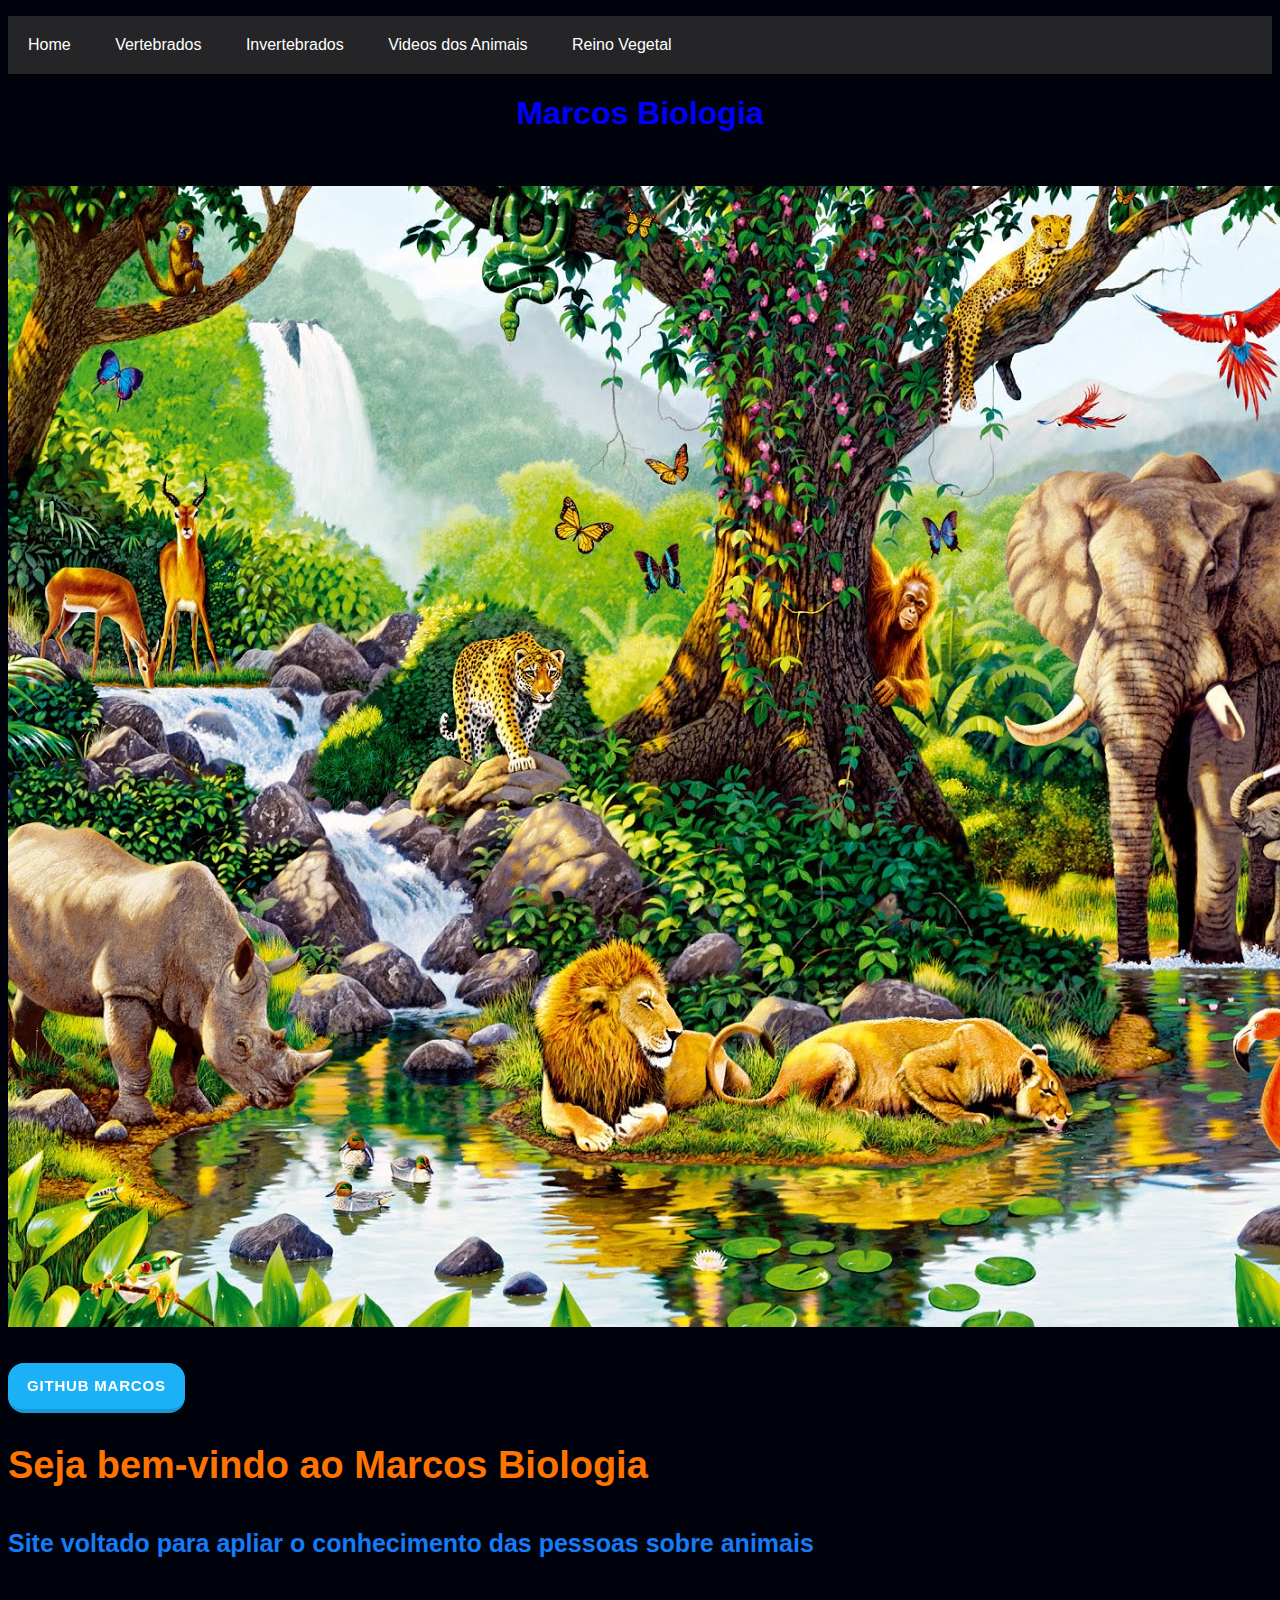
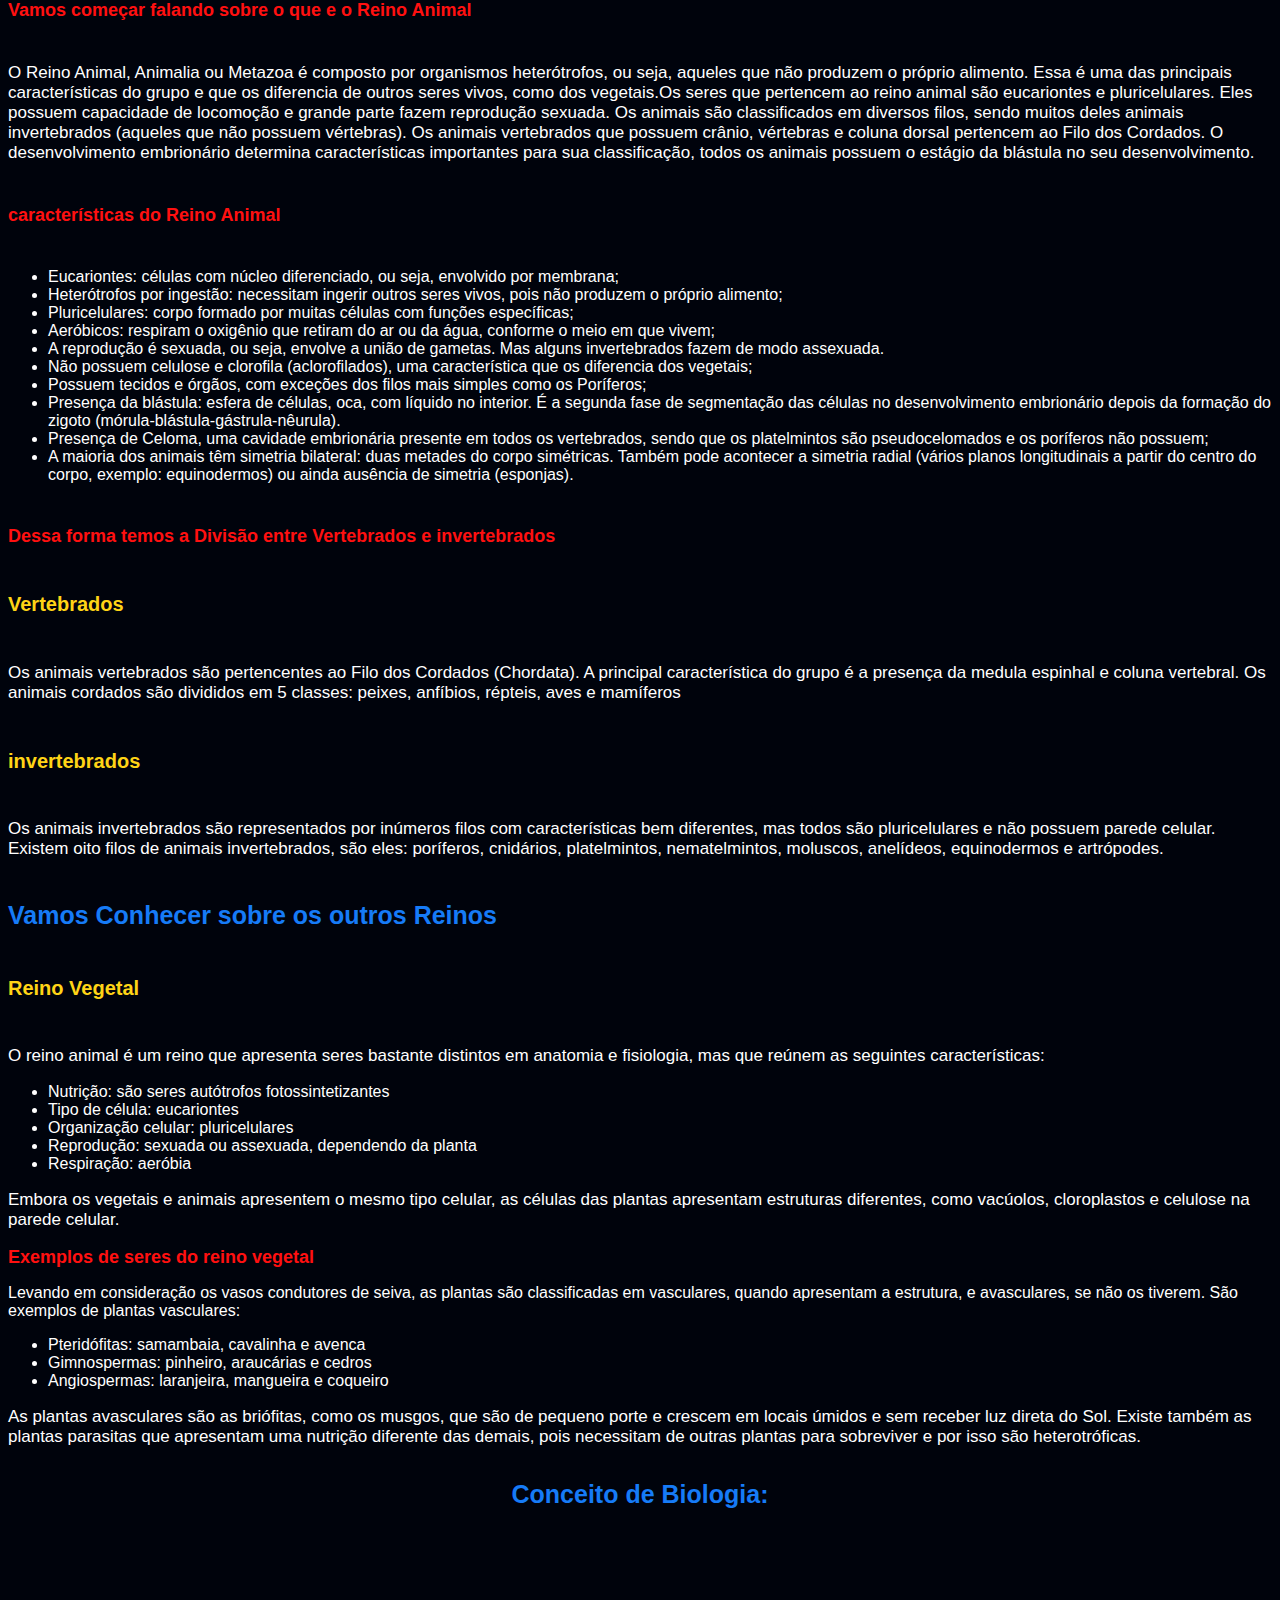
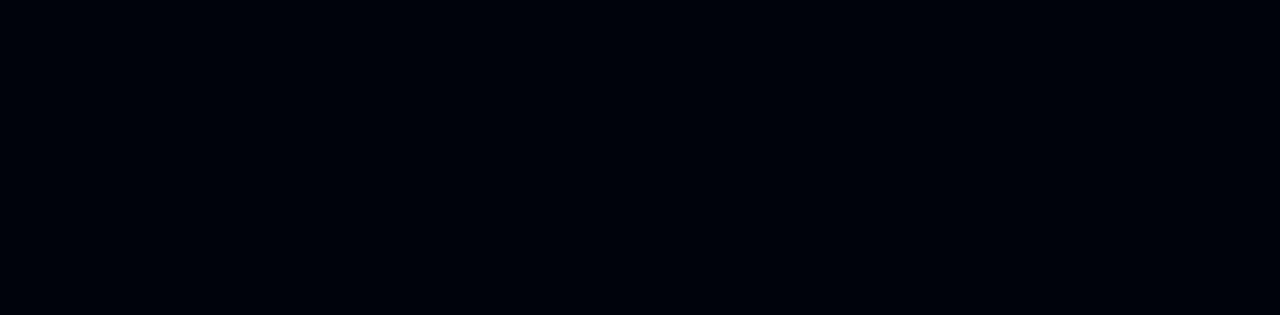
<file: Index.html>
<!DOCTYPE html>
<html lang="en">
<head>
    <meta charset="UTF-8">
    <meta http-equiv="X-UA-Compatible" content="IE=edge">
    <meta name="viewport" content="width=device-width, initial-scale=1.0">
    <title>Marcos Biologia</title>
    <link rel="stylesheet" href="styles.css">
    <link rel="preconnect" href="https://fonts.googleapis.com">
    <link rel="preconnect" href="https://fonts.gstatic.com" crossorigin>
    <link href="https://fonts.googleapis.com/css2?family=Inter:wght@400;700&display=swap" rel="stylesheet">
    <link rel="preconnect" href="https://fonts.googleapis.com">
    <link rel="preconnect" href="https://fonts.gstatic.com" crossorigin>
    <link href="https://fonts.googleapis.com/css2?family=Anton&family=Bebas+Neue&family=Bruno+Ace&display=swap" rel="stylesheet">
    <link rel="shortcut icon" 
            href="imagens/bio.jpeg" 
            type="image/x-icon">
</head>
</head>
<body>
    
    <nav id="menu-h">
        <ul>
            <li>
                <a href="index.html">
                    Home
                </a>
            </li>

            <li><a href="Vertebrados.html">Vertebrados</a></li>
            
            <li><a href="invertebrados.html">Invertebrados</a></li>
            
            <li><a href="videos.html">Videos dos Animais</a></li>
            <li><a href="ReinoVegetal.html">Reino Vegetal</a> </li>
            
            
        </ul>
    </nav>

    <center>
    
        
        <h1 style="color: blue; ">Marcos Biologia</h1>
        <img src="imagens/R.jpeg" class="container__imagem">
        
        
    
</center>

<a href="https://github.com/jamesmarcos1" target="_blank"><button> GITHUB Marcos
</button></a>

<h2 class="container__titulo1">Seja bem-vindo ao Marcos Biologia</h2>
<h5 class="container__titulo2">Site voltado para apliar o conhecimento das pessoas sobre animais</h5>
<h6 class="container__titulo3">Vamos começar falando sobre o que e o Reino Animal</h6>
<p class="container__texto1">O Reino Animal, Animalia ou Metazoa é composto por organismos heterótrofos, ou seja, aqueles que não produzem o próprio alimento. Essa é uma das principais características do grupo e que os diferencia de outros seres vivos, como dos vegetais.Os seres que pertencem ao reino animal são eucariontes e pluricelulares. Eles possuem capacidade de locomoção e grande parte fazem reprodução sexuada.
    
    Os animais são classificados em diversos filos, sendo muitos deles animais invertebrados (aqueles que não possuem vértebras).
    
    Os animais vertebrados que possuem crânio, vértebras e coluna dorsal pertencem ao Filo dos Cordados.
    
    O desenvolvimento embrionário determina características importantes para sua classificação, todos os animais possuem o estágio da blástula no seu desenvolvimento.</p>
    <h6 class="container__titulo3">características do Reino Animal</h6>
    <ul>
        <li>
            Eucariontes: células com núcleo diferenciado, ou seja, envolvido por membrana;
        </li>
        <li>
            Heterótrofos por ingestão: necessitam ingerir outros seres vivos, pois não produzem o próprio alimento;
        </li>
        <li>
            Pluricelulares: corpo formado por muitas células com funções específicas;
        </li>
        <li>
            Aeróbicos: respiram o oxigênio que retiram do ar ou da água, conforme o meio em que vivem;
        </li>
        <li>
            A reprodução é sexuada, ou seja, envolve a união de gametas. Mas alguns invertebrados fazem de modo assexuada.
        </li>
        <li>
            Não possuem celulose e clorofila (aclorofilados), uma característica que os diferencia dos vegetais;
        </li>
        <li>
            Possuem tecidos e órgãos, com exceções dos filos mais simples como os Poríferos;
        </li>
        <li>
            Presença da blástula: esfera de células, oca, com líquido no interior. É a segunda fase de segmentação das células no desenvolvimento embrionário depois da formação do zigoto (mórula-blástula-gástrula-nêurula).
        </li>
        <li>
            Presença de Celoma, uma cavidade embrionária presente em todos os vertebrados, sendo que os platelmintos são pseudocelomados e os poríferos não possuem;
        </li>
        <li>
            A maioria dos animais têm simetria bilateral: duas metades do corpo simétricas. Também pode acontecer a simetria radial (vários planos longitudinais a partir do centro do corpo, exemplo: equinodermos) ou ainda ausência de simetria (esponjas).
        </li>
    </ul>

<h6 class="container__titulo3">Dessa forma temos a Divisão entre Vertebrados e invertebrados</h6>
<h6 class="container__titulo4">Vertebrados </h6>
<p class="container__texto1">Os animais vertebrados são pertencentes ao Filo dos Cordados (Chordata). A principal característica do grupo é a presença da medula espinhal e coluna vertebral.

    Os animais cordados são divididos em 5 classes: peixes, anfíbios, répteis, aves e mamíferos</p>
<h6 class="container__titulo4">invertebrados</h6>
<p class="container__texto1"> Os animais invertebrados são representados por inúmeros filos com características bem diferentes, mas todos são pluricelulares e não possuem parede celular.

    Existem oito filos de animais invertebrados, são eles: poríferos, cnidários, platelmintos, nematelmintos, moluscos, anelídeos, equinodermos e artrópodes.</p>

<h5 class="container__titulo2">Vamos Conhecer sobre os outros Reinos</h5>
<h6 class="container__titulo4">Reino Vegetal</h6>
<p class="container__texto1">O reino animal é um reino que apresenta seres bastante distintos em anatomia e fisiologia, mas que reúnem as seguintes características:</p>
<ul type="A">
    <li>Nutrição: são seres autótrofos fotossintetizantes</li>
    <li>Tipo de célula: eucariontes</li>
    <li>Organização celular: pluricelulares</li>
    <li>Reprodução: sexuada ou assexuada, dependendo da planta</li>
    <li>Respiração: aeróbia</li>
</ul>
<p class="container__texto1">Embora os vegetais e animais apresentem o mesmo tipo celular, as células das plantas apresentam estruturas diferentes, como vacúolos, cloroplastos e celulose na parede celular.</p>
<h2 class="container__titulo3">Exemplos de seres do reino vegetal</h2>
<p>Levando em consideração os vasos condutores de seiva, as plantas são classificadas em vasculares, quando apresentam a estrutura, e avasculares, se não os tiverem.

    São exemplos de plantas vasculares:</p>
<ul>
    <li>Pteridófitas: samambaia, cavalinha e avenca</li>
    <li>Gimnospermas: pinheiro, araucárias e cedros</li>
    <li>Angiospermas: laranjeira, mangueira e coqueiro</li>

</ul>
<p class="container__texto1">As plantas avasculares são as briófitas, como os musgos, que são de pequeno porte e crescem em locais úmidos e sem receber luz direta do Sol.

    Existe também as plantas parasitas que apresentam uma nutrição diferente das demais, pois necessitam de outras plantas para sobreviver e por isso são heterotróficas.</p>

    <div>
    <center>
    <h4 class="container__titulo2"> Conceito de Biologia:</h4>
    <iframe width="640" height="360" src="https://www.biologianet.com/curiosidades-biologia/biologia.htm#:~:text=A%20Biologia%20é%20o%20ramo,interação%20com%20o%20meio-ambiente." 
        frameborder="0" allow="accelerometer; clipboard-write; encrypted-media; 
        gyroscope; picture-in-picture" allowfullscreen></iframe>
    </center>
</div>

</body>
</html>
</file>
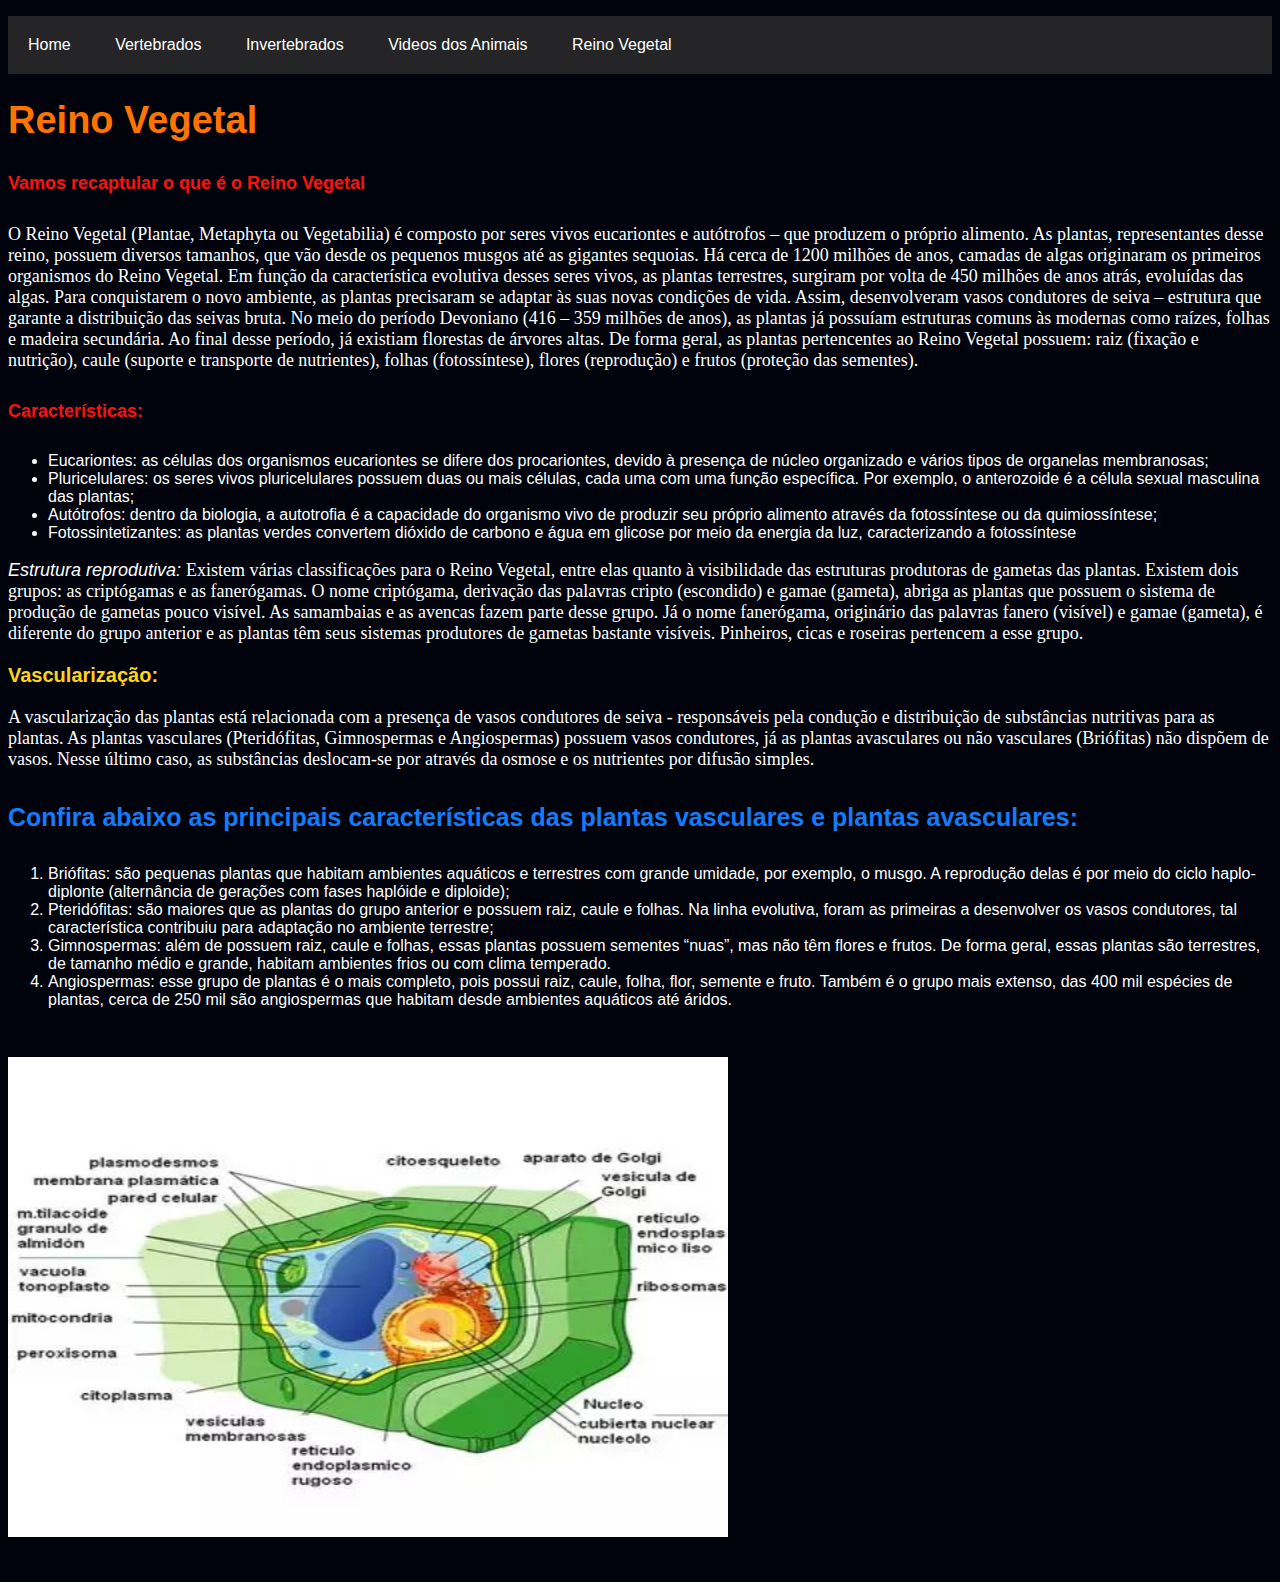
<file: ReinoVegetal.html>
<!DOCTYPE html>
<html lang="en">
<head>
    <meta charset="UTF-8">
    <meta http-equiv="X-UA-Compatible" content="IE=edge">
    <meta name="viewport" content="width=device-width, initial-scale=1.0">
    <title>Marcos Biologia</title>
    <link rel="stylesheet" href="styles.css">
    <link rel="preconnect" href="https://fonts.googleapis.com">
    <link rel="preconnect" href="https://fonts.gstatic.com" crossorigin>
    <link href="https://fonts.googleapis.com/css2?family=Inter:wght@400;700&display=swap" rel="stylesheet">
    <link rel="preconnect" href="https://fonts.googleapis.com">
    <link rel="preconnect" href="https://fonts.gstatic.com" crossorigin>
    <link href="https://fonts.googleapis.com/css2?family=Anton&family=Bebas+Neue&family=Bruno+Ace&display=swap" rel="stylesheet">
    <link rel="shortcut icon" 
            href="imagens/bio.jpeg" 
            type="image/x-icon">
</head>
</head>
<body>
    
    <nav id="menu-h">
        <ul>
            <li>
                <a href="index.html">
                    Home
                </a>
            </li>

            <li><a href="Vertebrados.html">Vertebrados</a></li>
            
            <li><a href="invertebrados.html">Invertebrados</a></li>
            
            <li><a href="videos.html">Videos dos Animais</a></li>
            <li><a href="ReinoVegetal.html">Reino Vegetal</a> </li>
            
            
        </ul>
    </nav>

    <h1 class="container__titulo1">Reino Vegetal</h1>
    <h5 class="container__titulo3">Vamos recaptular o que é o Reino Vegetal</h5>
    <p class="container__texto2">  O Reino Vegetal (Plantae, Metaphyta ou Vegetabilia) é composto por seres vivos eucariontes e autótrofos – que produzem o próprio alimento. As plantas, representantes desse reino, possuem diversos tamanhos, que vão desde os pequenos musgos até as gigantes sequoias. 

        Há cerca de 1200 milhões de anos, camadas de algas originaram os primeiros organismos do Reino Vegetal. Em função da característica evolutiva desses seres vivos, as plantas terrestres, surgiram por volta de 450 milhões de anos atrás, evoluídas das algas. 
        
        Para conquistarem o novo ambiente, as plantas precisaram se adaptar às suas novas condições de vida. Assim, desenvolveram vasos condutores de seiva – estrutura que garante a distribuição das seivas bruta. 
        
        No meio do período Devoniano (416 – 359 milhões de anos), as plantas já possuíam estruturas comuns às modernas como raízes, folhas e madeira secundária. Ao final desse período, já existiam florestas de árvores altas. 
        
        De forma geral, as plantas pertencentes ao Reino Vegetal possuem: raiz (fixação e nutrição), caule (suporte e transporte de nutrientes), folhas (fotossíntese), flores (reprodução) e frutos (proteção das sementes). </p>

        <h5 class="container__titulo3">Características:</h5>
        <ul>
            <li>   Eucariontes: as células dos organismos eucariontes se difere dos procariontes, devido à presença de núcleo organizado e vários tipos de organelas membranosas;</li>
            <li>Pluricelulares: os seres vivos pluricelulares possuem duas ou mais células, cada uma com uma função específica. Por exemplo, o anterozoide é a célula sexual masculina das plantas;</li>
            <li>Autótrofos: dentro da biologia, a autotrofia é a capacidade do organismo vivo de produzir seu próprio alimento através da fotossíntese ou da quimiossíntese;</li>
            <li>Fotossintetizantes: as plantas verdes convertem dióxido de carbono e água em glicose por meio da energia da luz, caracterizando a fotossíntese</li>

        </ul>

    <p class="container__texto2"><i>Estrutura reprodutiva: </i>

        Existem várias classificações para o Reino Vegetal, entre elas quanto à visibilidade das estruturas produtoras de gametas das plantas. Existem dois grupos: as criptógamas e as fanerógamas.

        O nome criptógama, derivação das palavras cripto (escondido) e gamae (gameta), abriga as plantas que possuem o sistema de produção de gametas pouco visível. As samambaias e as avencas fazem parte desse grupo.

        Já o nome fanerógama, originário das palavras fanero (visível) e gamae (gameta), é diferente do grupo anterior e as plantas têm seus sistemas produtores de gametas bastante visíveis. Pinheiros, cicas e roseiras pertencem a esse grupo.</p>

        <h3 class="container__titulo4">Vascularização:</h3>
        <p class="container__texto2">A vascularização das plantas está relacionada com a presença de vasos condutores de seiva - responsáveis pela condução e distribuição de substâncias nutritivas para as plantas. 

            As plantas vasculares (Pteridófitas, Gimnospermas e Angiospermas) possuem vasos condutores, já as plantas avasculares ou não vasculares (Briófitas) não dispõem de vasos. Nesse último caso, as substâncias deslocam-se por através da osmose e os nutrientes por difusão simples.</p>

        <h4 class="container__titulo2">Confira abaixo as principais características das plantas vasculares e plantas avasculares:</h4>
   <ol>
    <li>
        Briófitas: são pequenas plantas que habitam ambientes aquáticos e terrestres com grande umidade, por exemplo, o musgo. A reprodução delas é por meio do ciclo haplo-diplonte (alternância de gerações com fases haplóide e diploide); 
    </li>
    <li>
        Pteridófitas: são maiores que as plantas do grupo anterior e possuem raiz, caule e folhas. Na linha evolutiva, foram as primeiras a desenvolver os vasos condutores, tal característica contribuiu para adaptação no ambiente terrestre; 
    </li>
    <li>
        Gimnospermas: além de possuem raiz, caule e folhas, essas plantas possuem sementes “nuas”, mas não têm flores e frutos. De forma geral, essas plantas são terrestres, de tamanho médio e grande, habitam ambientes frios ou com clima temperado.
    </li>
    <li>
        Angiospermas: esse grupo de plantas é o mais completo, pois possui raiz, caule, folha, flor, semente e fruto. Também é o grupo mais extenso, das 400 mil espécies de plantas, cerca de 250 mil são angiospermas que habitam desde ambientes aquáticos até áridos. 
    </li>
   </ol>

   <img src="imagens/planta.jpeg.jpeg" class="container__imagem1" width="720" height="480">
</body>
</html>
</file>
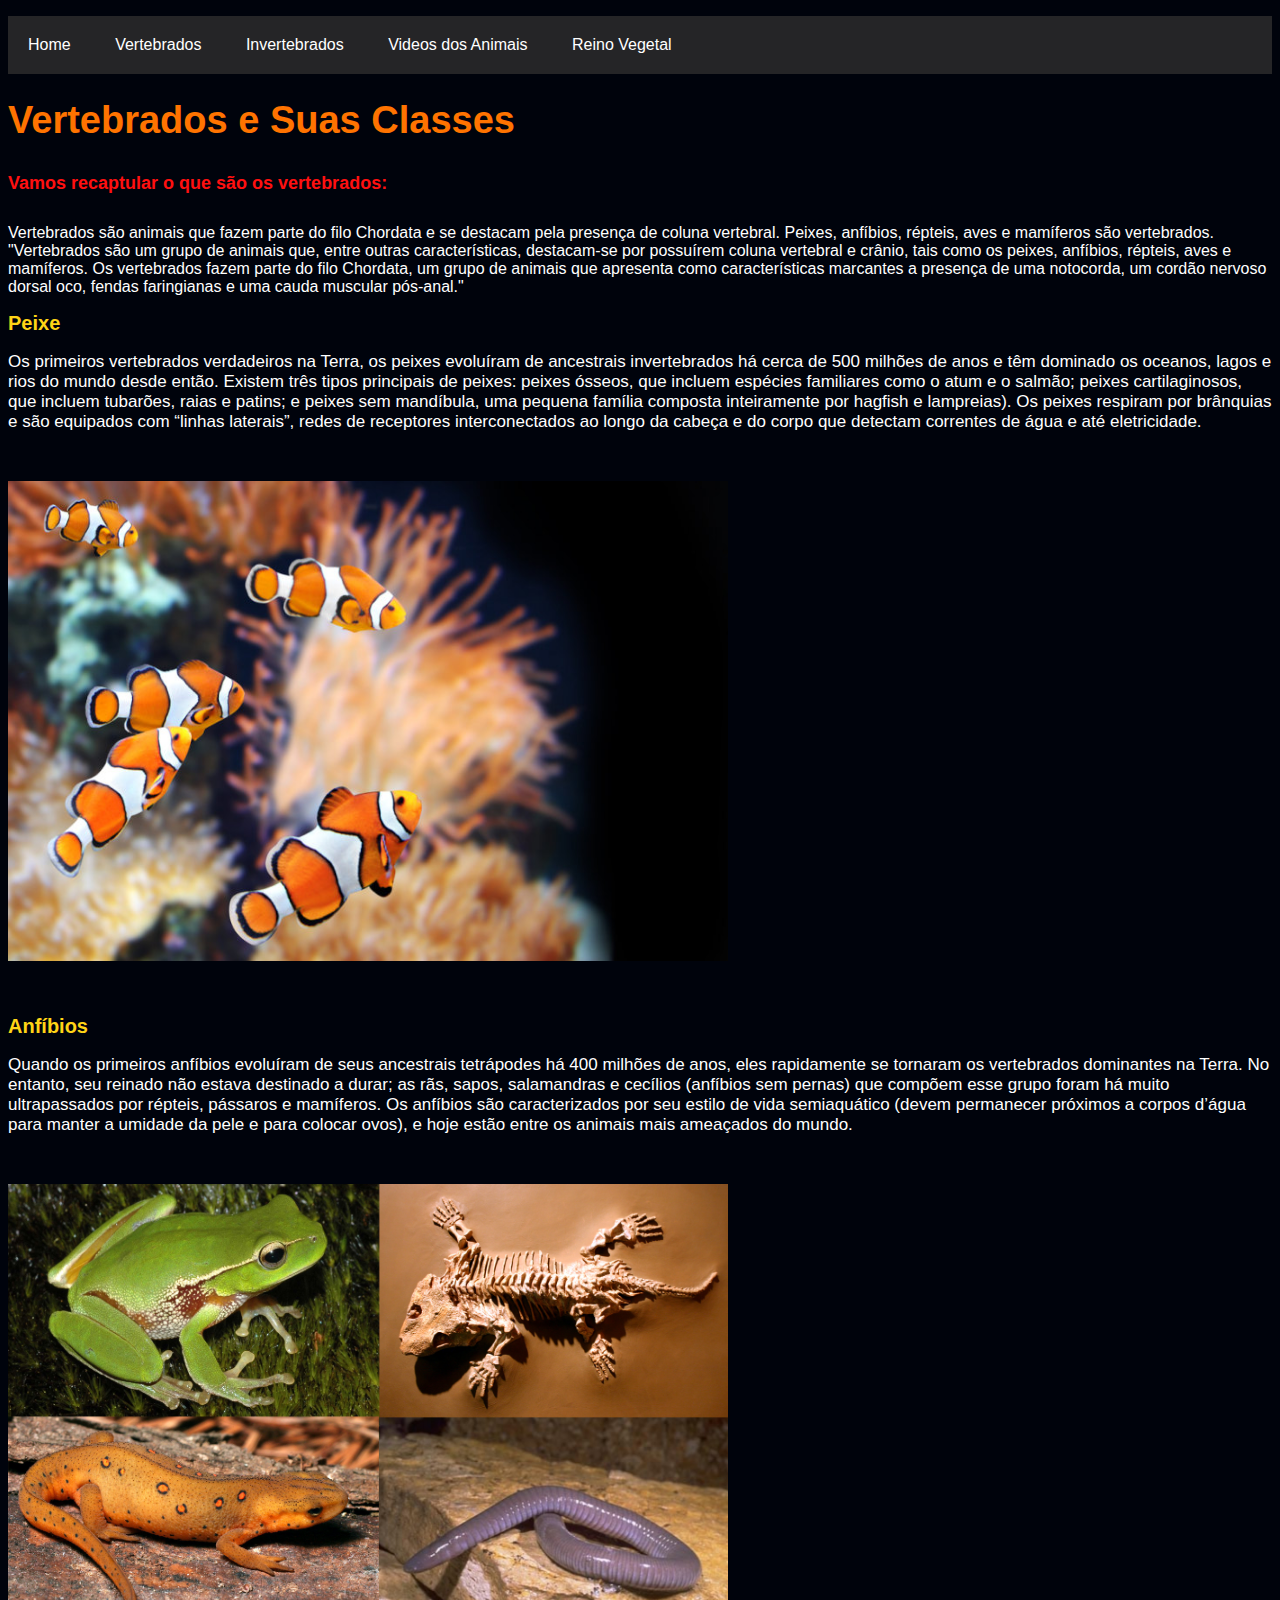
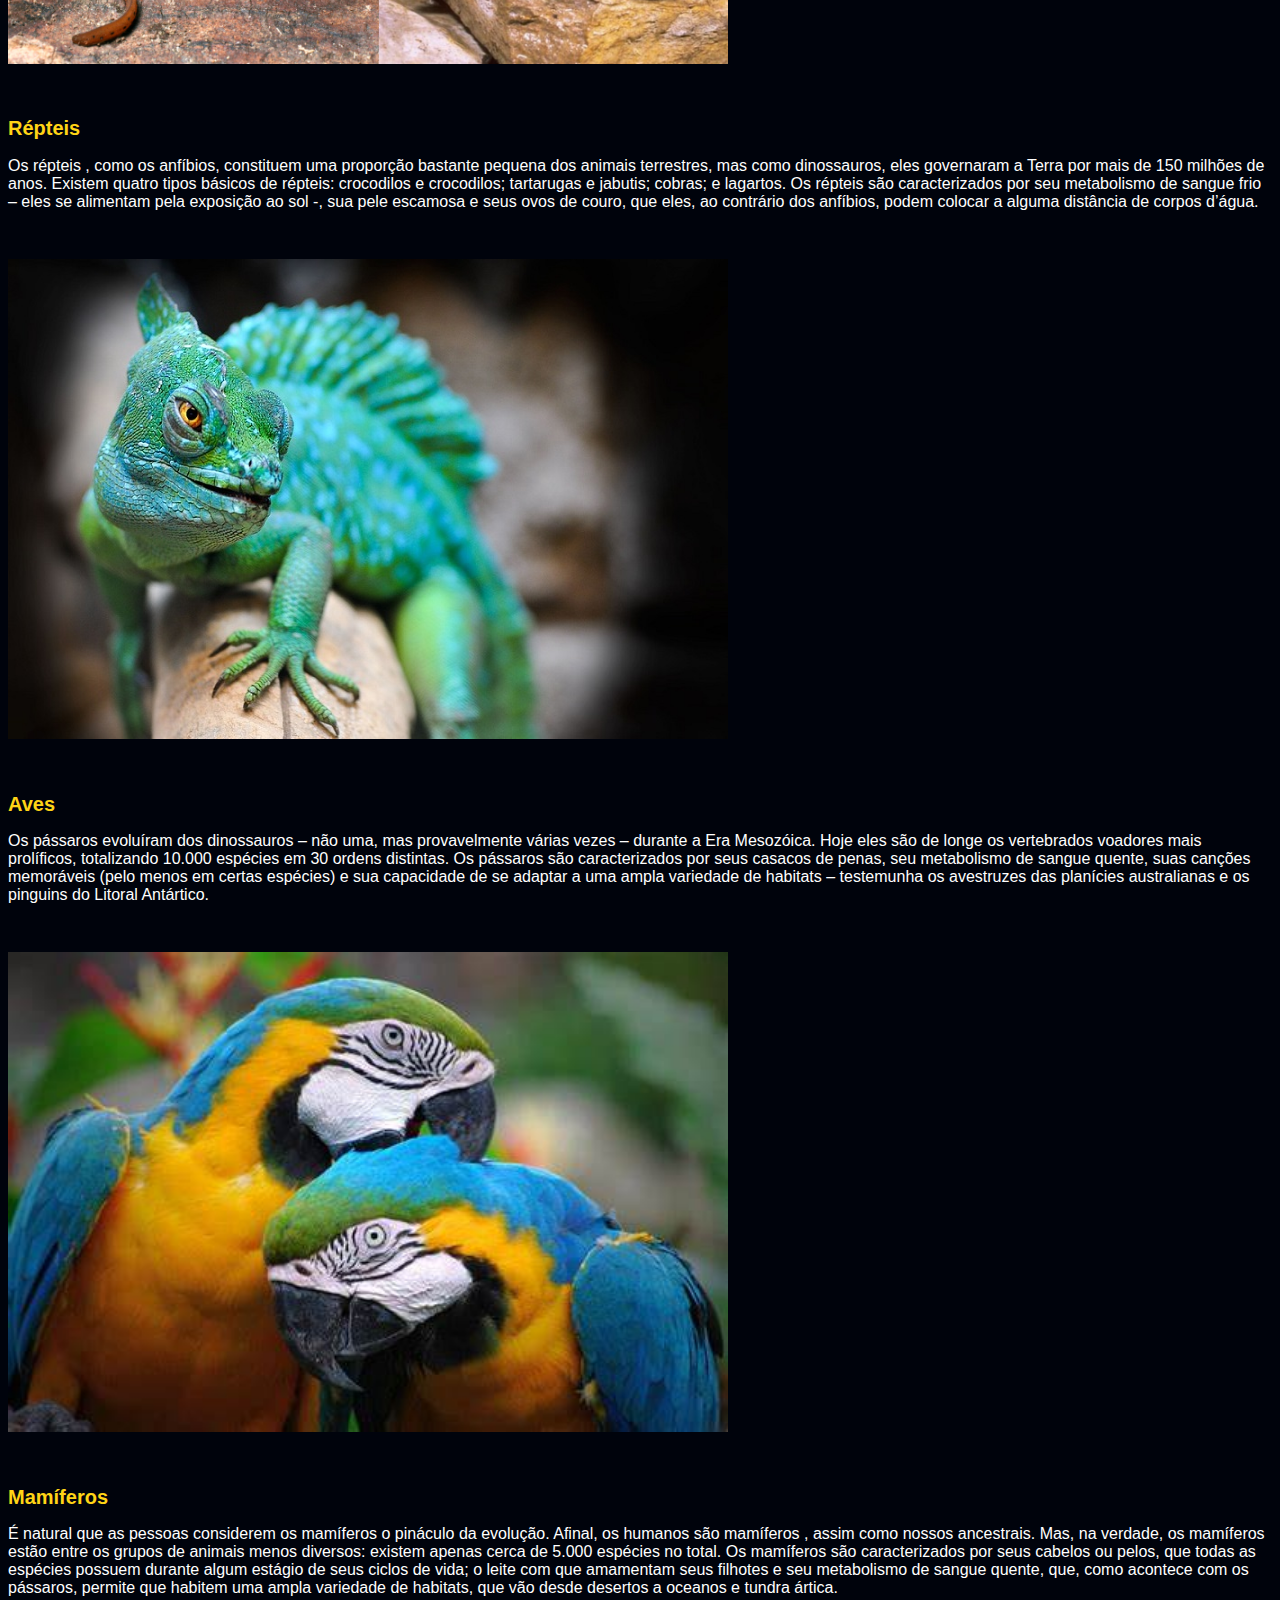
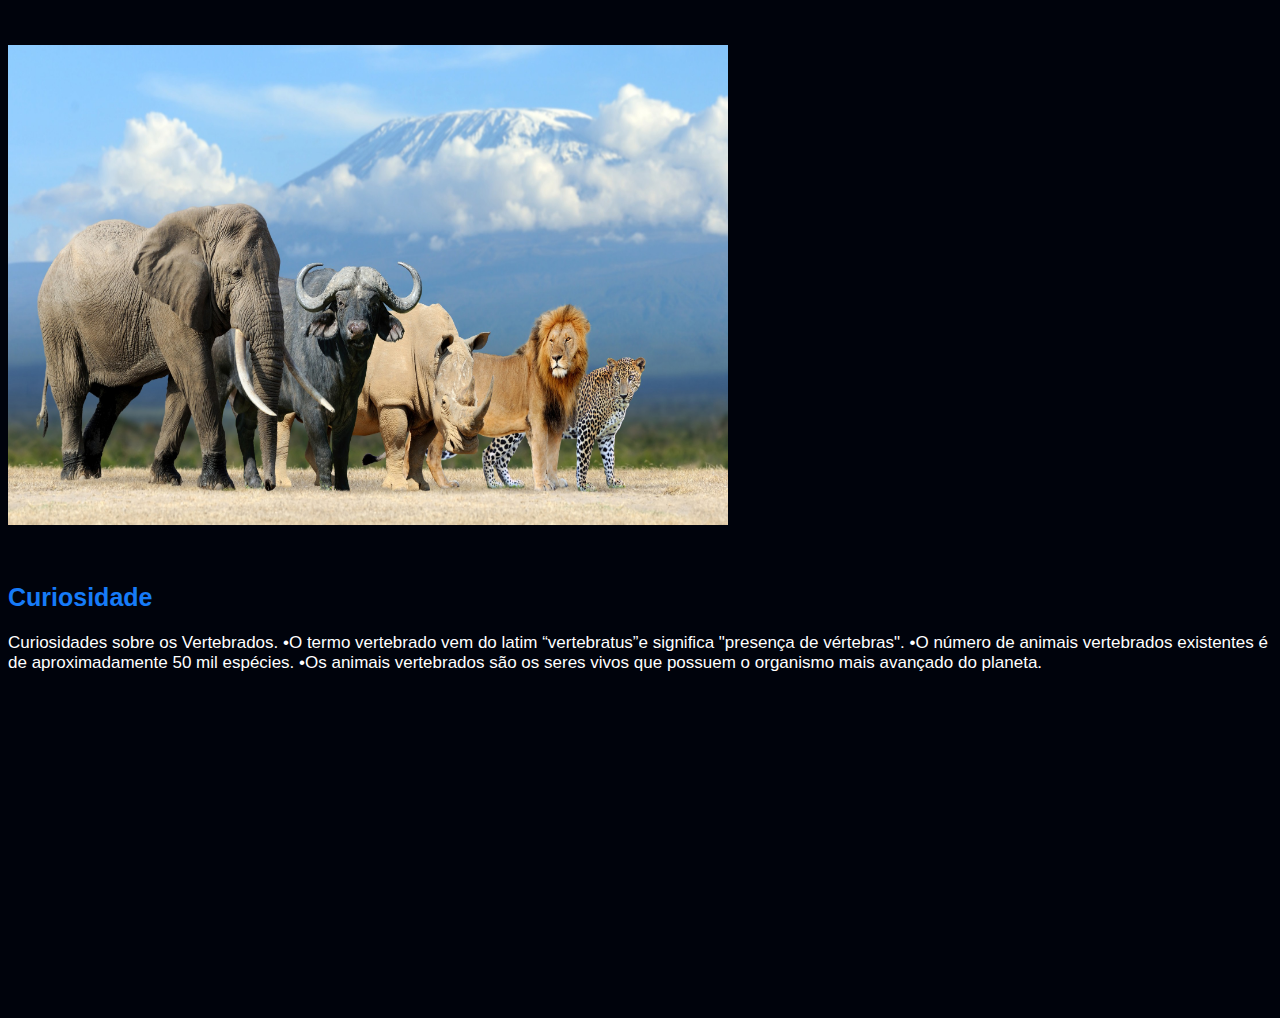
<file: Vertebrados.html>
<!DOCTYPE html>
<html lang="en">
<head>
    <meta charset="UTF-8">
    <meta http-equiv="X-UA-Compatible" content="IE=edge">
    <meta name="viewport" content="width=device-width, initial-scale=1.0">
    <title>Marcos Biologia</title>
    <link rel="stylesheet" href="styles.css">
    <link rel="preconnect" href="https://fonts.googleapis.com">
    <link rel="preconnect" href="https://fonts.gstatic.com" crossorigin>
    <link href="https://fonts.googleapis.com/css2?family=Inter:wght@400;700&display=swap" rel="stylesheet">
    <link rel="preconnect" href="https://fonts.googleapis.com">
    <link rel="preconnect" href="https://fonts.gstatic.com" crossorigin>
    <link href="https://fonts.googleapis.com/css2?family=Anton&family=Bebas+Neue&family=Bruno+Ace&display=swap" rel="stylesheet">
    <link rel="shortcut icon" 
            href="imagens/bio.jpegs" 
            type="image/x-icon">
</head>

<body>
    
    <nav id="menu-h">
        <ul>
            <li>
                <a href="index.html">
                    Home
                </a>
            </li>

            <li><a href="Vertebrados.html">Vertebrados</a></li>
            
            <li><a href="invertebrados.html">Invertebrados</a></li>
            
            <li><a href="videos.html">Videos dos Animais</a></li>
            <li><a href="ReinoVegetal.html">Reino Vegetal</a> </li>
            
            
        </ul>
    </nav>

    <h1 class="container__titulo1">Vertebrados e Suas Classes</h1>
    <h5 class="container__titulo3">Vamos recaptular o que são os vertebrados:</h5>
    <p>Vertebrados são animais que fazem parte do filo Chordata e se destacam pela presença de coluna vertebral. Peixes, anfíbios, répteis, aves e mamíferos são vertebrados. "Vertebrados são um grupo de animais que, entre outras características, destacam-se por possuírem coluna vertebral e crânio, tais como os peixes, anfíbios, répteis, aves e mamíferos. Os vertebrados fazem parte do filo Chordata, um grupo de animais que apresenta como características marcantes a presença de uma notocorda, um cordão nervoso dorsal oco, fendas faringianas e uma cauda muscular pós-anal."

        </p>
    <h2 class="container__titulo4">Peixe</h2>
    <p class="container__texto1">Os primeiros vertebrados verdadeiros na Terra, os peixes evoluíram de ancestrais invertebrados há cerca de 500 milhões de anos e têm dominado os oceanos, lagos e rios do mundo desde então.


        Existem três tipos principais de peixes: peixes ósseos, que incluem espécies familiares como o atum e o salmão; peixes cartilaginosos, que incluem tubarões, raias e patins; e peixes sem mandíbula, uma pequena família composta inteiramente por hagfish e lampreias).
        
        Os peixes respiram por brânquias e são equipados com “linhas laterais”, redes de receptores interconectados ao longo da cabeça e do corpo que detectam correntes de água e até eletricidade.</p>
        <img src="imagens/peixe-palhaco.jpg" width="720" height="480" class="container__imagem1">
    <h2 class="container__titulo4">Anfíbios</h2>
    <p class="container__texto1">Quando os primeiros anfíbios evoluíram de seus ancestrais tetrápodes há 400 milhões de anos, eles rapidamente se tornaram os vertebrados dominantes na Terra. No entanto, seu reinado não estava destinado a durar; as rãs, sapos, salamandras e cecílios (anfíbios sem pernas) que compõem esse grupo foram há muito ultrapassados por répteis, pássaros e mamíferos.

        Os anfíbios são caracterizados por seu estilo de vida semiaquático (devem permanecer próximos a corpos d’água para manter a umidade da pele e para colocar ovos), e hoje estão entre os animais mais ameaçados do mundo.</p>
        <img src="imagens/Amphibians.png" width="720" height="480" class="container__imagem1">
    <h2 class="container__titulo4">Répteis</h2>
    <p>Os répteis , como os anfíbios, constituem uma proporção bastante pequena dos animais terrestres, mas como dinossauros, eles governaram a Terra por mais de 150 milhões de anos. Existem quatro tipos básicos de répteis: crocodilos e crocodilos; tartarugas e jabutis; cobras; e lagartos.

        Os répteis são caracterizados por seu metabolismo de sangue frio – eles se alimentam pela exposição ao sol -, sua pele escamosa e seus ovos de couro, que eles, ao contrário dos anfíbios, podem colocar a alguma distância de corpos d’água.</p>
        <img src="imagens/repteis-ameaca-extincao-conexao-planeta.jpg" width="720" height="480" class="container__imagem1">
    <h2 class="container__titulo4">Aves</h2>
    <p>Os pássaros evoluíram dos dinossauros – não uma, mas provavelmente várias vezes – durante a Era Mesozóica. Hoje eles são de longe os vertebrados voadores mais prolíficos, totalizando 10.000 espécies em 30 ordens distintas.
        
        Os pássaros são caracterizados por seus casacos de penas, seu metabolismo de sangue quente, suas canções memoráveis (pelo menos em certas espécies) e sua capacidade de se adaptar a uma ampla variedade de habitats – testemunha os avestruzes das planícies australianas e os pinguins do Litoral Antártico.</p>

        <img src="imagens/Aves.jpeg" width="720" height="480" class="container__imagem1">
    <h2 class="container__titulo4">Mamíferos</h2>
    <p>É natural que as pessoas considerem os mamíferos o pináculo da evolução. Afinal, os humanos são mamíferos , assim como nossos ancestrais. Mas, na verdade, os mamíferos estão entre os grupos de animais menos diversos: existem apenas cerca de 5.000 espécies no total.

        Os mamíferos são caracterizados por seus cabelos ou pelos, que todas as espécies possuem durante algum estágio de seus ciclos de vida; o leite com que amamentam seus filhotes e seu metabolismo de sangue quente, que, como acontece com os pássaros, permite que habitem uma ampla variedade de habitats, que vão desde desertos a oceanos e tundra ártica.</p>
        <img src="imagens/M.jpeg" width="720" height="480" class="container__imagem1">
        <h2 class="container__titulo2">Curiosidade</h2>
        <p class="container__texto1">Curiosidades sobre os Vertebrados. •O termo vertebrado vem do latim “vertebratus”e significa "presença de vértebras". •O número de animais vertebrados existentes é de aproximadamente 50 mil espécies. •Os animais vertebrados são os seres vivos que possuem o organismo mais avançado do planeta.</p>

        <iframe width="560" height="315" src="https://www.youtube.com/embed/21UACDW2hO8" title="YouTube video player" frameborder="0" allow="accelerometer; autoplay; clipboard-write; encrypted-media; gyroscope; picture-in-picture; web-share" allowfullscreen></iframe>

</body>
</html>
</file>
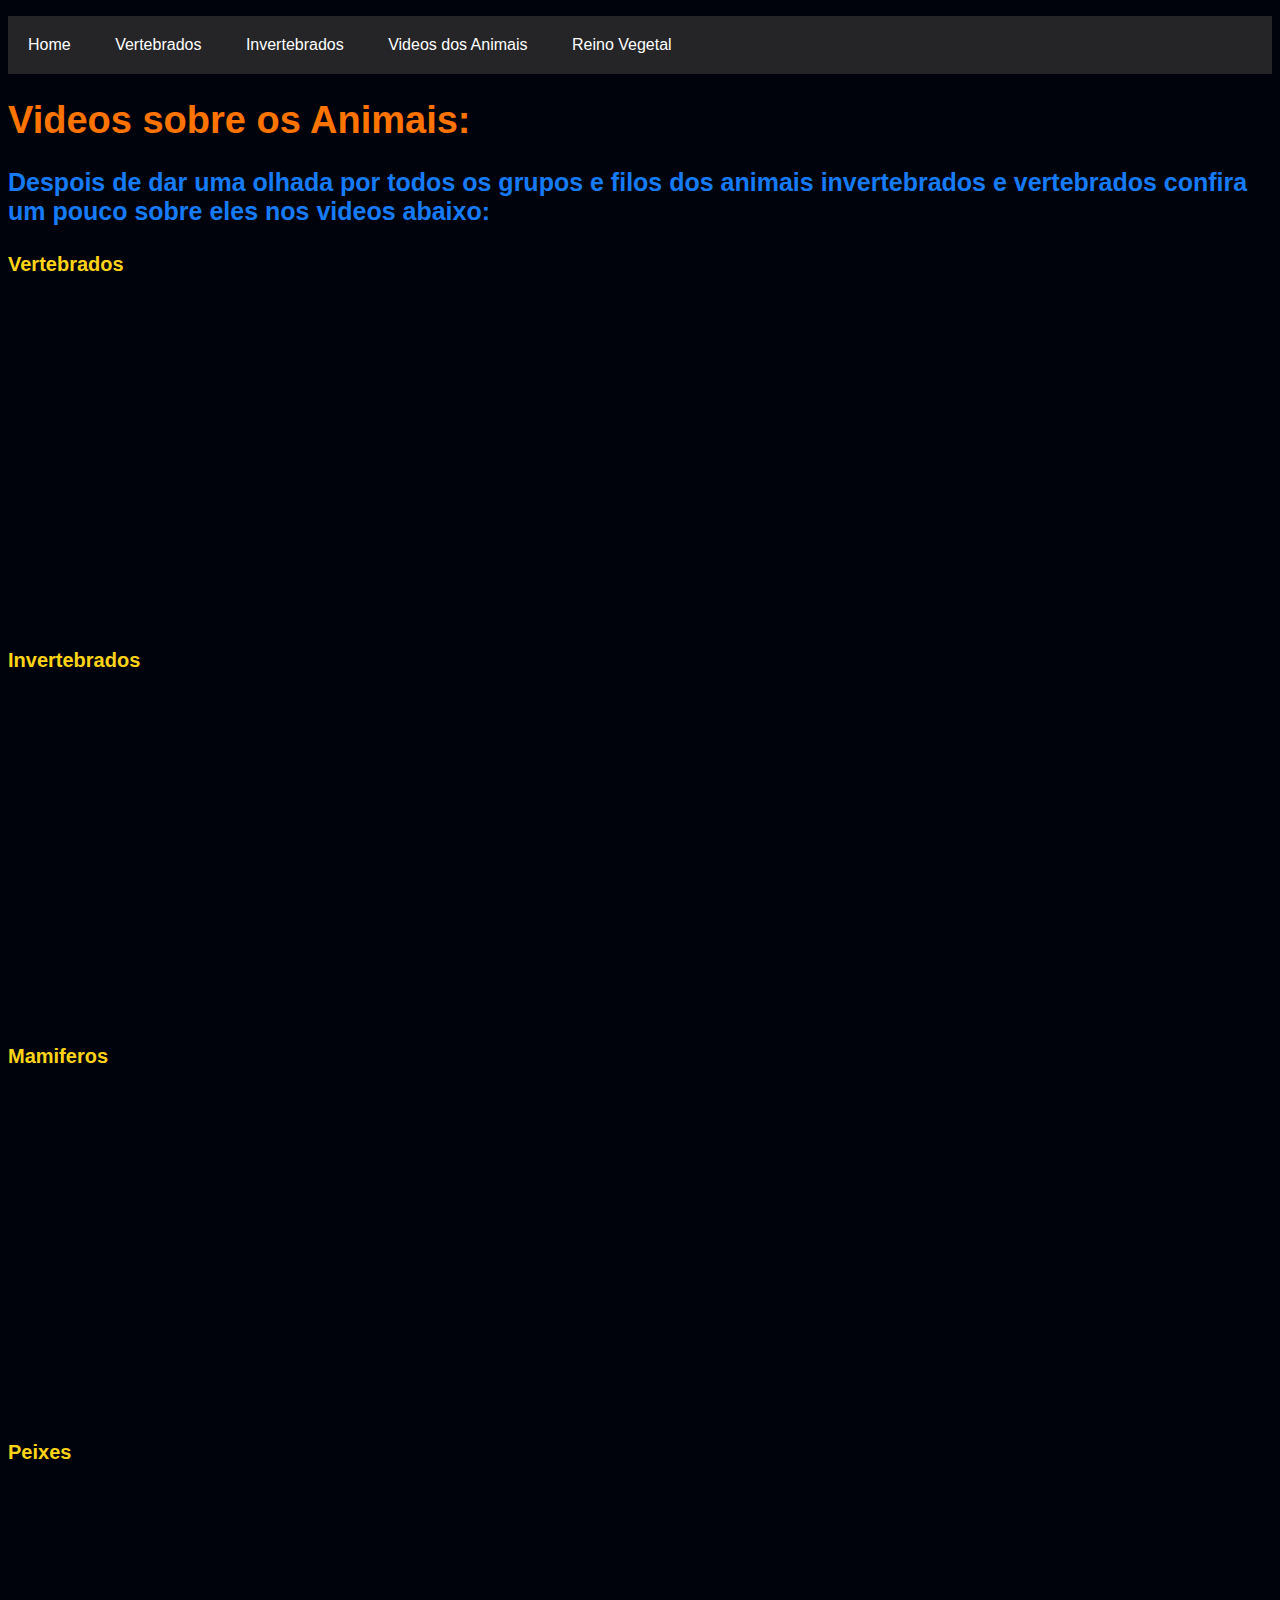
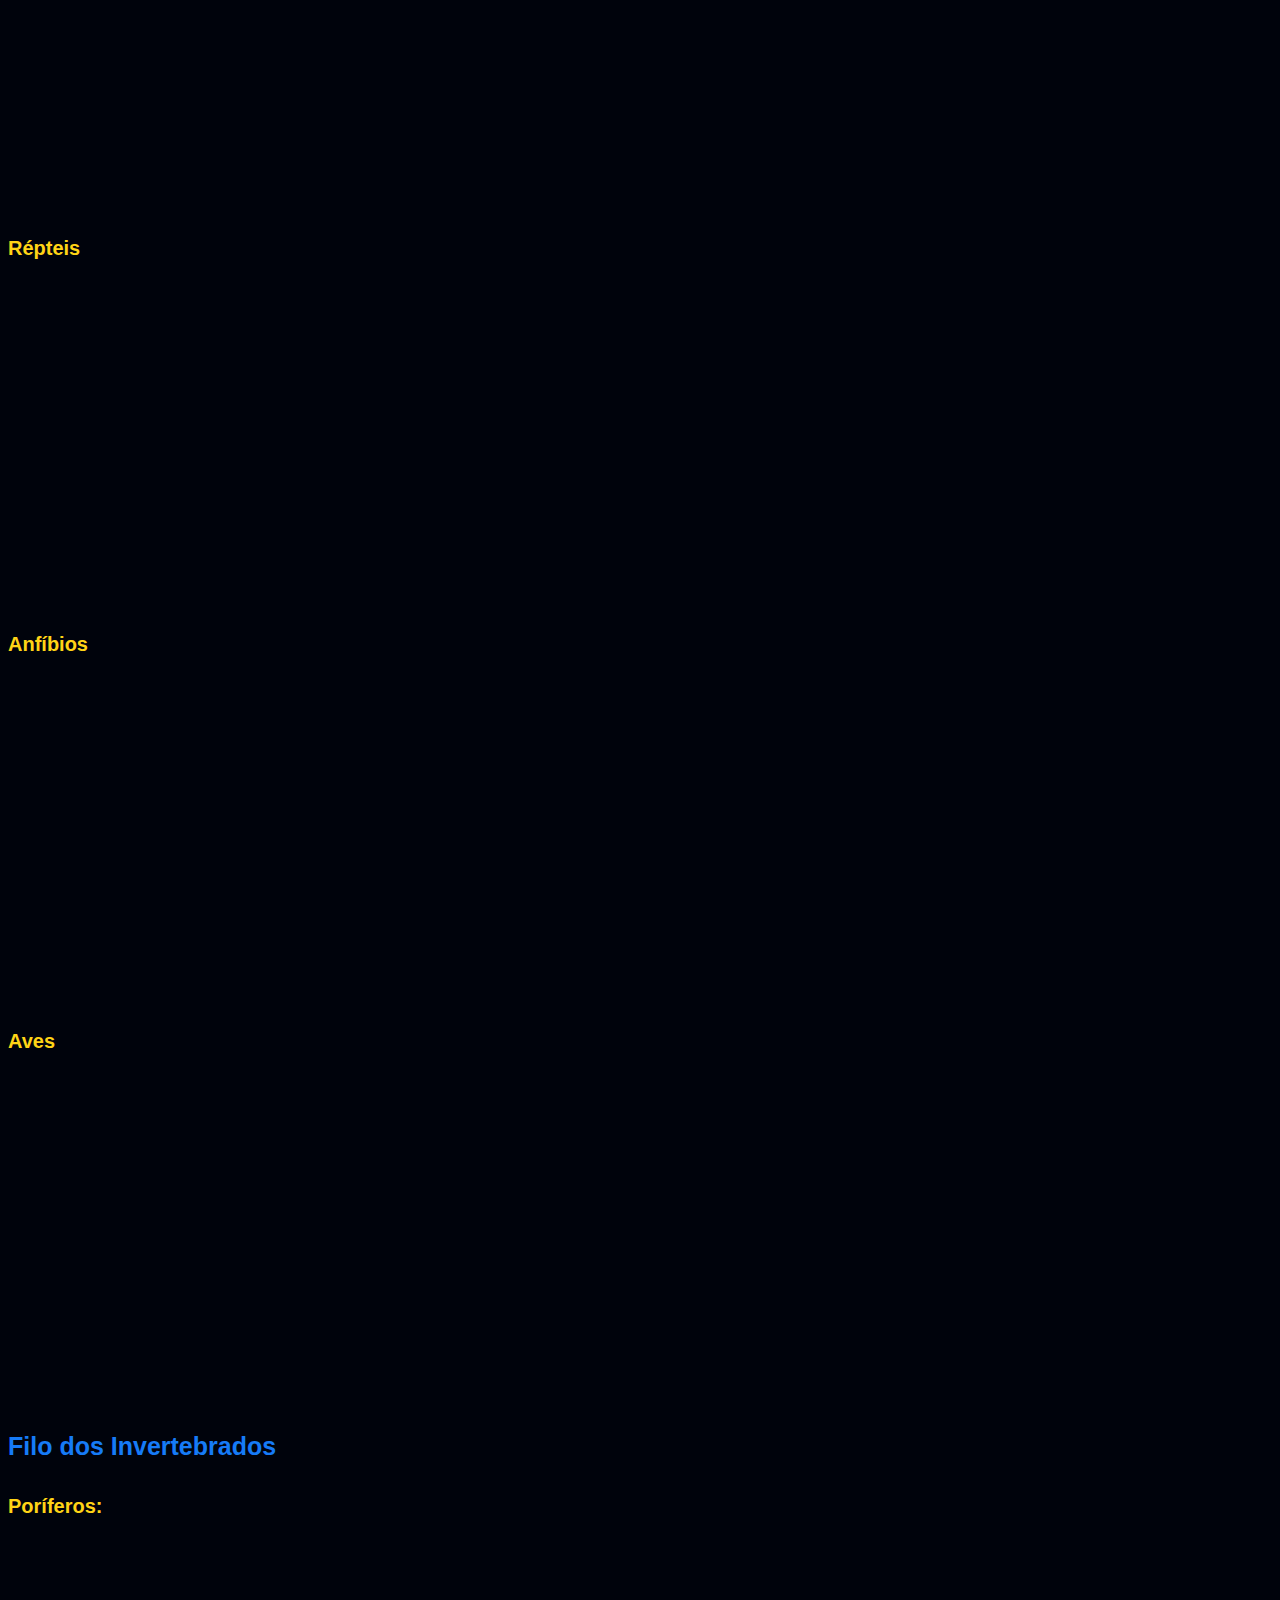
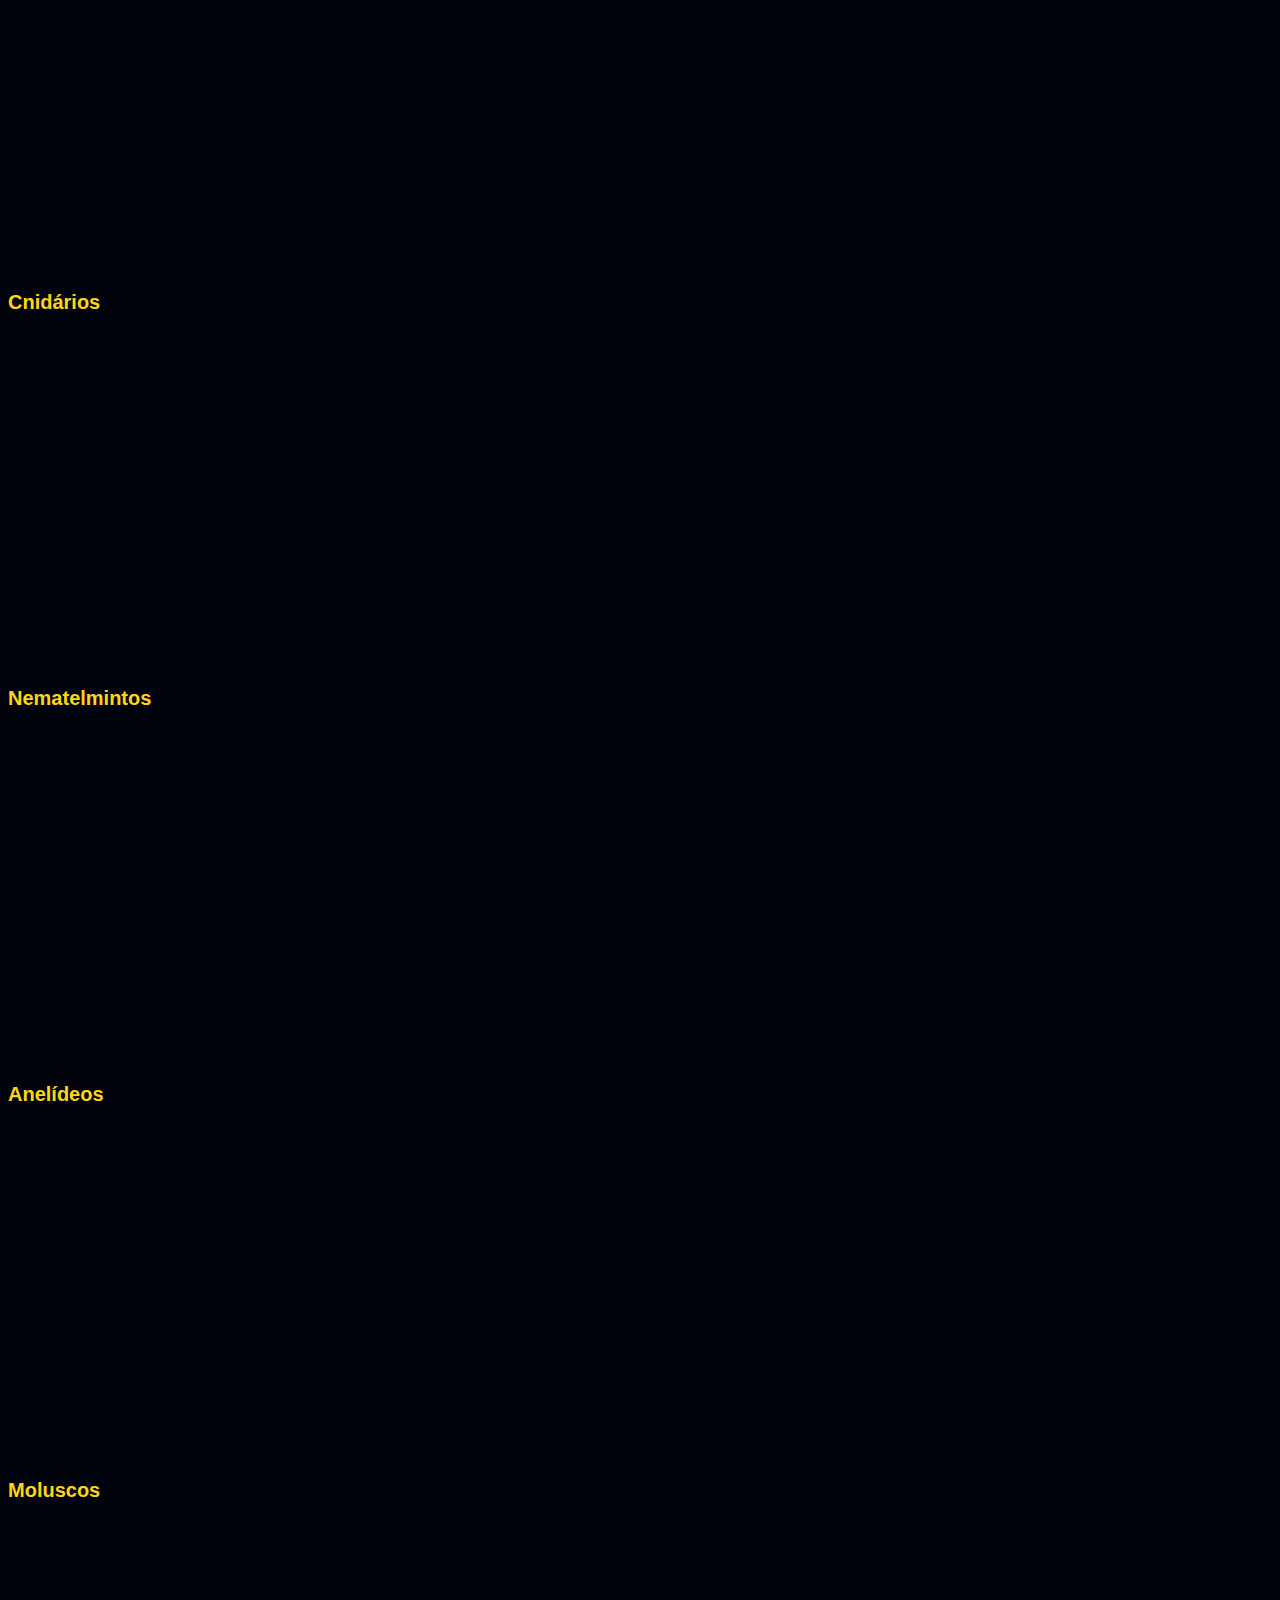
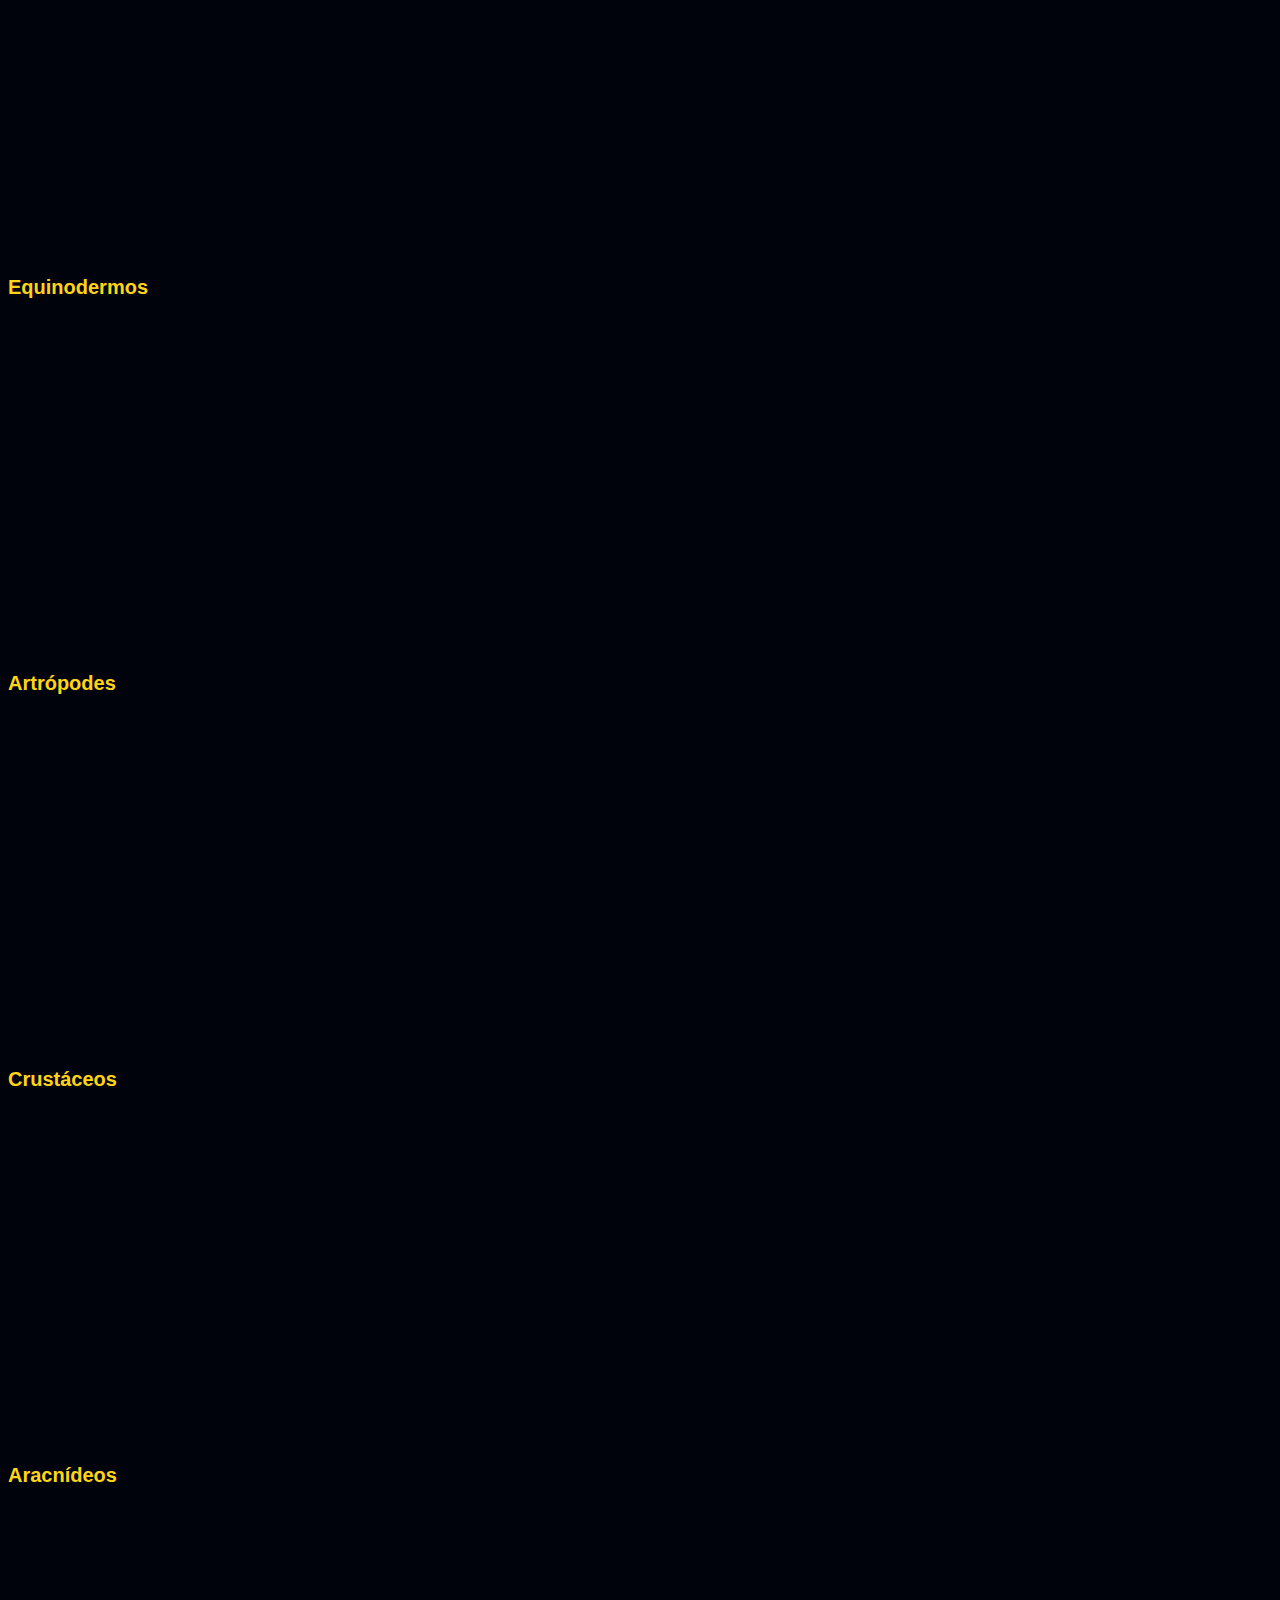
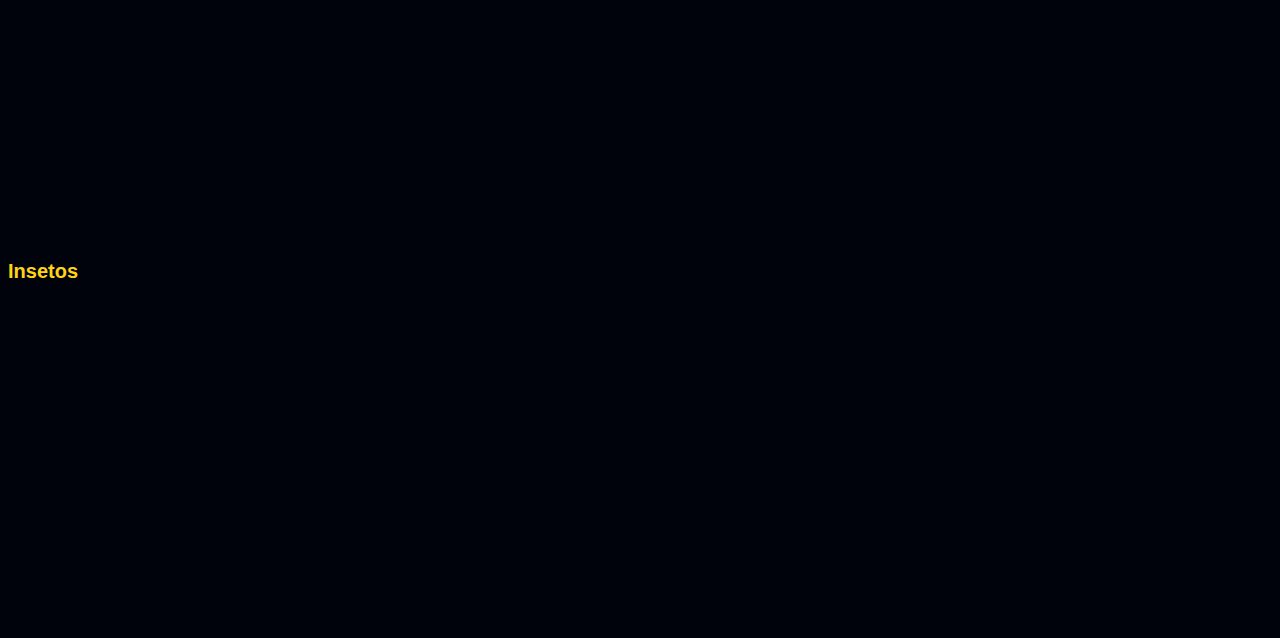
<file: videos.html>
<!DOCTYPE html>
<html lang="en">
<head>
    <meta charset="UTF-8">
    <meta http-equiv="X-UA-Compatible" content="IE=edge">
    <meta name="viewport" content="width=device-width, initial-scale=1.0">
    <title>Marcos Biologia</title>
    <link rel="stylesheet" href="styles.css">
    <link rel="preconnect" href="https://fonts.googleapis.com">
    <link rel="preconnect" href="https://fonts.gstatic.com" crossorigin>
    <link href="https://fonts.googleapis.com/css2?family=Inter:wght@400;700&display=swap" rel="stylesheet">
    <link rel="preconnect" href="https://fonts.googleapis.com">
    <link rel="preconnect" href="https://fonts.gstatic.com" crossorigin>
    <link href="https://fonts.googleapis.com/css2?family=Anton&family=Bebas+Neue&family=Bruno+Ace&display=swap" rel="stylesheet">
    <link rel="shortcut icon" 
            href="imagens/bio.jpeg" 
            type="image/x-icon">
</head>

<body>
    
    <nav id="menu-h">
        <ul>
            <li>
                <a href="index.html">
                    Home
                </a>
            </li>

            <li><a href="Vertebrados.html">Vertebrados</a></li>
            
            <li><a href="invertebrados.html">Invertebrados</a></li>
            
            <li><a href="videos.html">Videos dos Animais</a></li>
            <li><a href="ReinoVegetal.html">Reino Vegetal</a> </li>
            
            
        </ul>
    </nav>

    <h1 class="container__titulo1">Videos sobre os Animais:</h1>
    <h2 class="container__titulo2">Despois de dar uma olhada por todos os grupos e filos dos animais invertebrados e vertebrados confira um pouco sobre eles nos videos abaixo:</h2>
    <h4 class="container__titulo4">Vertebrados</h4>
    <iframe width="560" height="315" src="https://www.youtube.com/embed/4NODvYsNpOw" title="YouTube video player" frameborder="0" allow="accelerometer; autoplay; clipboard-write; encrypted-media; gyroscope; picture-in-picture; web-share" allowfullscreen></iframe>
    <h4 class="container__titulo4">Invertebrados</h4>
    <iframe width="560" height="315" src="https://www.youtube.com/embed/2f1iC-a9Ygg" title="YouTube video player" frameborder="0" allow="accelerometer; autoplay; clipboard-write; encrypted-media; gyroscope; picture-in-picture; web-share" allowfullscreen></iframe>
    <h4 class="container__titulo4">Mamiferos</h4>
    <iframe width="560" height="315" src="https://www.youtube.com/embed/-h_7CSc21j0" title="YouTube video player" frameborder="0" allow="accelerometer; autoplay; clipboard-write; encrypted-media; gyroscope; picture-in-picture; web-share" allowfullscreen></iframe>
    <h4 class="container__titulo4">Peixes</h4>
    <iframe width="560" height="315" src="https://www.youtube.com/embed/WHpd0USoBE4" title="YouTube video player" frameborder="0" allow="accelerometer; autoplay; clipboard-write; encrypted-media; gyroscope; picture-in-picture; web-share" allowfullscreen></iframe>
    <h4 class="container__titulo4">Répteis</h4>
    <iframe width="560" height="315" src="https://www.youtube.com/embed/TwjBViPTEl4" title="YouTube video player" frameborder="0" allow="accelerometer; autoplay; clipboard-write; encrypted-media; gyroscope; picture-in-picture; web-share" allowfullscreen></iframe>

    <h4 class="container__titulo4">Anfíbios</h4>
    <iframe width="560" height="315" src="https://www.youtube.com/embed/XyyTDp0BAgQ" title="YouTube video player" frameborder="0" allow="accelerometer; autoplay; clipboard-write; encrypted-media; gyroscope; picture-in-picture; web-share" allowfullscreen></iframe>
    <h4 class="container__titulo4">Aves</h4>
    <iframe width="560" height="315" src="https://www.youtube.com/embed/hTBEGO8dbRw" title="YouTube video player" frameborder="0" allow="accelerometer; autoplay; clipboard-write; encrypted-media; gyroscope; picture-in-picture; web-share" allowfullscreen></iframe>
    <h4 class="container__titulo2">Filo dos Invertebrados</h4>
    <h4 class="container__titulo4">Poríferos:</h4>
    <iframe width="560" height="315" src="https://www.youtube.com/embed/YSF95Y52aXQ" title="YouTube video player" frameborder="0" allow="accelerometer; autoplay; clipboard-write; encrypted-media; gyroscope; picture-in-picture; web-share" allowfullscreen></iframe>
    <h4 class="container__titulo4">Cnidários</h4>
    <iframe width="560" height="315" src="https://www.youtube.com/embed/o_7pcj4wJL4" title="YouTube video player" frameborder="0" allow="accelerometer; autoplay; clipboard-write; encrypted-media; gyroscope; picture-in-picture; web-share" allowfullscreen></iframe>

    <h4 class="container__titulo4">Nematelmintos</h4>
    <iframe width="560" height="315" src="https://www.youtube.com/embed/e1XeoR5Fhts" title="YouTube video player" frameborder="0" allow="accelerometer; autoplay; clipboard-write; encrypted-media; gyroscope; picture-in-picture; web-share" allowfullscreen></iframe>

    <h4 class="container__titulo4">Anelídeos</h4>
    <iframe width="560" height="315" src="https://www.youtube.com/embed/90tarzeTy1k" title="YouTube video player" frameborder="0" allow="accelerometer; autoplay; clipboard-write; encrypted-media; gyroscope; picture-in-picture; web-share" allowfullscreen></iframe>
    <h4 class="container__titulo4">Moluscos</h4>
    <iframe width="560" height="315" src="https://www.youtube.com/embed/V6qoZ3nLrzQ" title="YouTube video player" frameborder="0" allow="accelerometer; autoplay; clipboard-write; encrypted-media; gyroscope; picture-in-picture; web-share" allowfullscreen></iframe>


    <h4 class="container__titulo4">Equinodermos</h4>
    <iframe width="560" height="315" src="https://www.youtube.com/embed/XE7oNXBFbdQ" title="YouTube video player" frameborder="0" allow="accelerometer; autoplay; clipboard-write; encrypted-media; gyroscope; picture-in-picture; web-share" allowfullscreen></iframe>

    <h4 class="container__titulo4">Artrópodes</h4>
    <iframe width="560" height="315" src="https://www.youtube.com/embed/uTmsANBcUhU" title="YouTube video player" frameborder="0" allow="accelerometer; autoplay; clipboard-write; encrypted-media; gyroscope; picture-in-picture; web-share" allowfullscreen></iframe>

    <h4 class="container__titulo4">Crustáceos</h4>
    <iframe width="560" height="315" src="https://www.youtube.com/embed/-bxRxD4mV1k" title="YouTube video player" frameborder="0" allow="accelerometer; autoplay; clipboard-write; encrypted-media; gyroscope; picture-in-picture; web-share" allowfullscreen></iframe>
    <h4 class="container__titulo4">Aracnídeos</h4>
    <iframe width="560" height="315" src="https://www.youtube.com/embed/QQfnurYNscw" title="YouTube video player" frameborder="0" allow="accelerometer; autoplay; clipboard-write; encrypted-media; gyroscope; picture-in-picture; web-share" allowfullscreen></iframe>

    <h4 class="container__titulo4">Insetos</h4>
    <iframe width="560" height="315" src="https://www.youtube.com/embed/bhOP5vZnTmk" title="YouTube video player" frameborder="0" allow="accelerometer; autoplay; clipboard-write; encrypted-media; gyroscope; picture-in-picture; web-share" allowfullscreen></iframe>

</body>
</html>
</file>
<file: styles.css>
:root {
    --branco-principal : #FFFFFF;
    --cinza-secundario : #c0c0c0;
    --botao-azul : #167bf7;
    --cor-de-fundo : #00030c;
    --cor-vermelha : #ff1010; 
    --cor-amarela : #ffd416;
    --fonte-principal: 'Inter';
    --cor-laranja: #ff7300;
    --cor-azul-marinho: #23238E;
    --cor-aquamarine: #70DB93;
}

body {
    background-color: var(--cor-de-fundo) ;
    color: #FFFFFF;
    font-family: 'Anton', sans-serif;
}

@import url('https://fonts.googleapis.com/css2?family=Open+Sans&display=swap');

* {
    
    box-sizing: border-box;
    font-family: 'Open Sans', sans-serif;
}
/* Aqui começa o css do meu menu do site*/
#menu-h{
    background-color: rgb(37, 37, 39);
}

#menu-h ul {
    max-width: 800px;
    list-style: none;
    padding: 0;
}

#menu-h ul li {
    display: inline;
}

#menu-h ul li a {
    color: #FFF;
    padding: 20px;
    display: inline-block;
    text-decoration: none;
    transition: background .4s;
}

#menu-h ul li a:hover {
    background-color: rgb(24, 139, 233);
}

/* Aqui encerra o css do menu*/
.container__imagem {
    margin: 2em 0 2em 0;
    width: 700;
    height: 480;
   

    
}
/* Titulos*/
.container__titulo1 {
    color: #ff7300;
    font-size: 38px;
}

.container__titulo2 {
 color: #167bf7;
 font-size: 25px;
}
.container__titulo3 {
    color: #ff1010;
    font-size: 18px;
}
.container__titulo4{
    font-family: Arial, Helvetica, sans-serif;
    font-size: 20px;
    color: #ffd416;
}
/* fim Titulos*/

/* Variaçoes de texto com fontes diferente e imagem*/
.container__texto1 {
    font-size: 17px;
    font-family: Arial, Helvetica, sans-serif;
}

.container__imagem1 {
    margin: 2em 0 2em 0 ;
}

.container__texto2 {
    font-size: 18px;
    font-family: Cambria, Cochin, Georgia, Times, 'Times New Roman', serif;
}

/* fim Variaçoes de texto com fontes diferente e imagem*/

/* botão voltado a deixar em evidencia meu github */
button {
    appearance: button;
    background-color: #1899D6;
    border: solid transparent;
    border-radius: 16px;
    border-width: 0 0 4px;
    box-sizing: border-box;
    color: #FFFFFF;
    cursor: pointer;
    display: inline-block;
    font-size: 15px;
    font-weight: 700;
    letter-spacing: .8px;
    line-height: 20px;
    margin: 0;
    outline: none;
    overflow: visible;
    padding: 13px 19px;
    text-align: center;
    text-transform: uppercase;
    touch-action: manipulation;
    transform: translateZ(0);
    transition: filter .2s;
    user-select: none;
    -webkit-user-select: none;
    vertical-align: middle;
    white-space: nowrap;
   }
   
   button:after {
    background-clip: padding-box;
    background-color: #1CB0F6;
    border: solid transparent;
    border-radius: 16px;
    border-width: 0 0 4px;
    bottom: -4px;
    content: "";
    left: 0;
    position: absolute;
    right: 0;
    top: 0;
    z-index: -1;
   }
   
   button:main, button:focus {
    user-select: auto;
   }
   
   button:hover:not(:disabled) {
    filter: brightness(1.1);
   }
   
   button:disabled {
    cursor: auto;
   }
   
   button:active:after {
    border-width: 0 0 0px;
   }
   
   button:active {
    padding-bottom: 10px;
   }

/* fim codigo botão que foi usado varias pseudo-classes */
</file>
